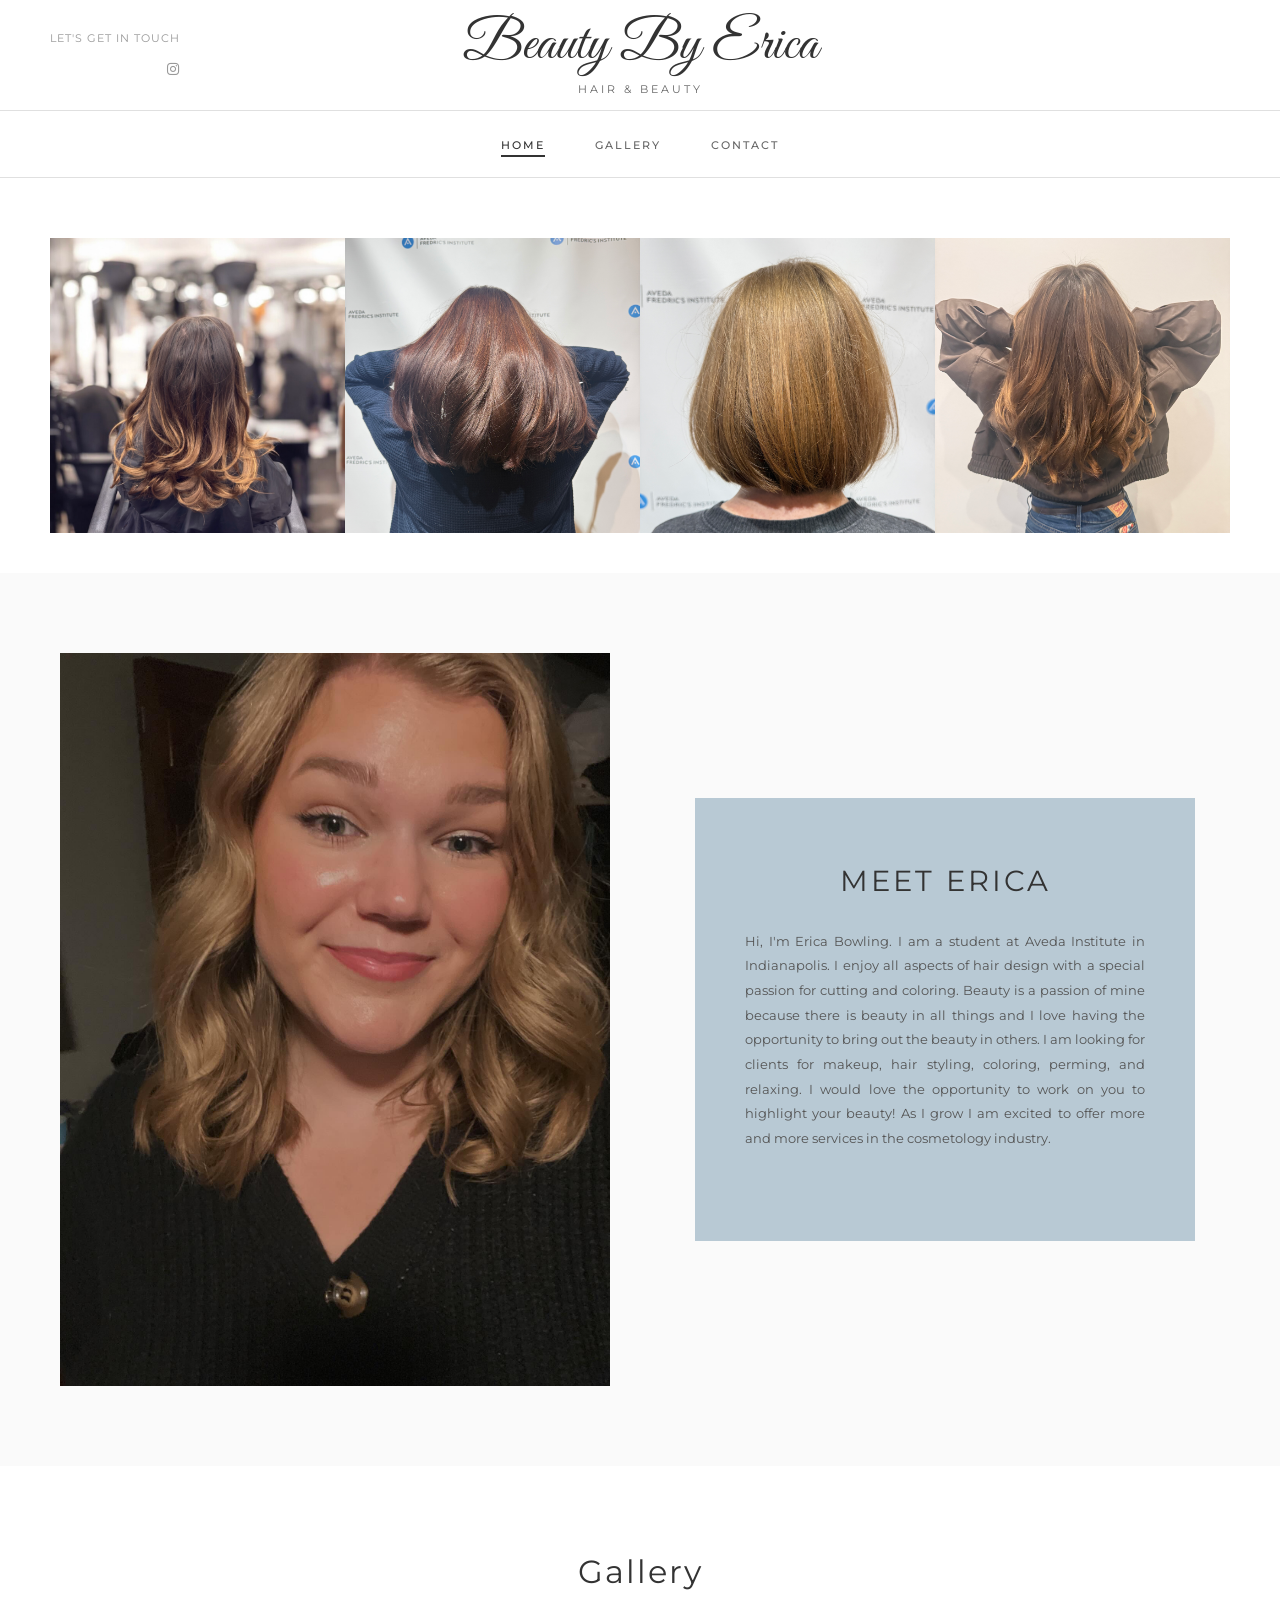
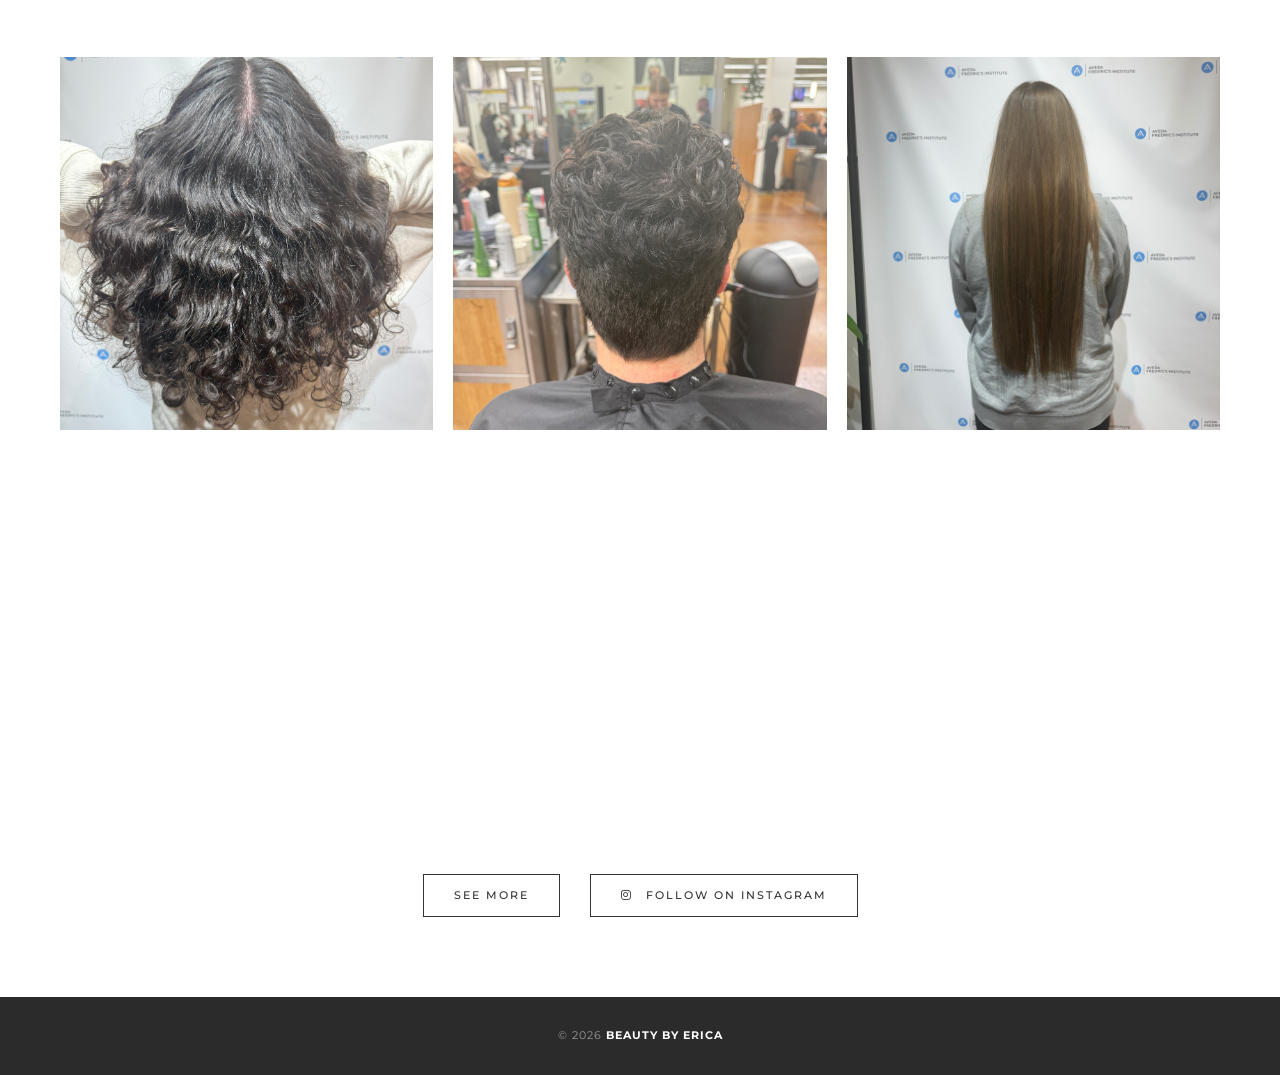
<file: index.html>
<!DOCTYPE html>
<html lang="en">
  <head>
    <meta charset="UTF-8" />
    <meta name="viewport" content="width=device-width, initial-scale=1.0" />
    <title>Beauty By Erica - Hair and Beauty</title>
    <link rel="icon" href="data:image/svg+xml,<svg xmlns='http://www.w3.org/2000/svg' viewBox='0 0 512 512'><path fill='white' stroke='black' stroke-width='20' d='M47.6 300.4L228.3 469.1c7.5 7 17.4 10.9 27.7 10.9s20.2-3.9 27.7-10.9L464.4 300.4c30.4-28.3 47.6-68 47.6-109.5v-5.8c0-69.9-50.5-129.5-119.4-141C347 36.5 300.6 51.4 268 84L256 96 244 84c-32.6-32.6-79-47.5-124.6-39.9C50.5 55.6 0 115.2 0 185.1v5.8c0 41.5 17.2 81.2 47.6 109.5z'/></svg>" />
    <link rel="stylesheet" href="styles.css" />
    <link rel="preconnect" href="https://fonts.googleapis.com" />
    <link rel="preconnect" href="https://fonts.gstatic.com" crossorigin />
    <link
      href="https://fonts.googleapis.com/css2?family=Montserrat:wght@300;400;500;600&family=Great+Vibes&display=swap"
      rel="stylesheet"
    />
    <link
      rel="stylesheet"
      href="https://cdnjs.cloudflare.com/ajax/libs/font-awesome/6.4.0/css/all.min.css"
    />
  </head>
  <body>
    <!-- Header -->
    <header class="header">
      <div class="header-top">
        <div class="logo">
          <h1>Beauty By Erica</h1>
          <p class="subtitle">HAIR & BEAUTY</p>
        </div>

        <div class="contact-section">
          <span class="contact-label">LET'S GET IN TOUCH</span>
          <div class="social-icons">
            <a href="https://www.instagram.com/beautybar_erica_" target="_blank" aria-label="Instagram"
              ><i class="fab fa-instagram"></i
            ></a>
          </div>
        </div>
      </div>

      <nav class="navigation">
        <button class="menu-toggle" aria-label="Toggle menu">
          <span></span>
          <span></span>
          <span></span>
        </button>
        <ul class="nav-menu">
          <li><a href="index.html" class="active">HOME</a></li>
          <li><a href="gallery.html">GALLERY</a></li>
          <li><a href="contact.html">CONTACT</a></li>
        </ul>
      </nav>
    </header>

    <!-- Hero Section -->
    <section class="hero-gallery">
      <div class="hero-grid">
        <div class="hero-item">
          <img src="./images/hero-1.jpg" alt="Gloss and Tone Highlights" />
        </div>
        <div class="hero-item">
          <img src="./images/hero-3.jpg" alt="Fresh cut bob" />
        </div>
        <div class="hero-item">
          <img src="./images/hero-4.jpg" alt="Blowout" />
        </div>
        <div class="hero-item">
          <img src="./images/hero-5.jpg" alt="All-over color and highlight" />
        </div>
      </div>
    </section>

    <!-- Meet Section -->
    <section class="meet-section">
      <div class="container">
        <div class="meet-content">
          <div class="meet-image">
            <img
              src="./images/erica-1.JPG"
              alt="Erica - Professional Hair Stylist"
            />
          </div>
          <div class="meet-text">
            <div class="text-box">
              <h2>MEET ERICA</h2>
              <p>
                Hi, I'm Erica Bowling. I am a student at Aveda Institute in Indianapolis.
                I enjoy all aspects of hair design with a special passion for cutting and coloring.
                Beauty is a passion of mine because there is beauty in all things and I love having the opportunity to bring out the beauty in others.
                I am looking for clients for makeup, hair styling, coloring, perming, and relaxing. I would love the opportunity to work on you to highlight your beauty!
                As I grow I am excited to offer more and more services in the cosmetology industry.
              </p>
            </div>
          </div>
        </div>
      </div>
    </section>

    <!-- Gallery Section-->
    <section class="gallery-section">
      <div class="container">
        <div class="section-header">
          <h2>Gallery</h2>
        </div>

        <div class="gallery-grid">
          <div class="gallery-item">
            <img
              src="./images/gallery-1.jpg"
              alt="Gallery 1"
            />
          </div>
          <div class="gallery-item">
            <img
              src="./images/gallery-2.jpeg"
              alt="Gallery 2"
              alt="Before and After 2"
            />
          </div>
          <div class="gallery-item">
            <img
              src="./images/gallery-3.jpeg"
              alt="Gallery 3"
            />
          </div>
          <div class="gallery-item">
            <img
              src="./images/gallery-4.jpeg"
              alt="Gallery 4"
            />
          </div>
          <div class="gallery-item">
            <img
              src="./images/gallery-5.jpeg"
              alt="Gallery 5"
            />
          </div>
          <div class="gallery-item">
            <img
              src="./images/gallery-6.jpeg"
              alt="Gallery 6"
            />
          </div>
        </div>

        <div class="cta-buttons">
          <a href="gallery.html" class="btn-secondary">SEE MORE</a>
          <a href="https://www.instagram.com/beautybar_erica_" target="_blank" class="btn-secondary">
            <i class="fab fa-instagram"></i> FOLLOW ON INSTAGRAM
          </a>
        </div>
      </div>
    </section>

    <!-- Footer -->
    <footer class="footer">
      <div class="container">
        <p>&copy; 2026 <strong>BEAUTY BY ERICA</strong></p>
      </div>
    </footer>

    <script src="script.js"></script>
  </body>
</html>
</file>
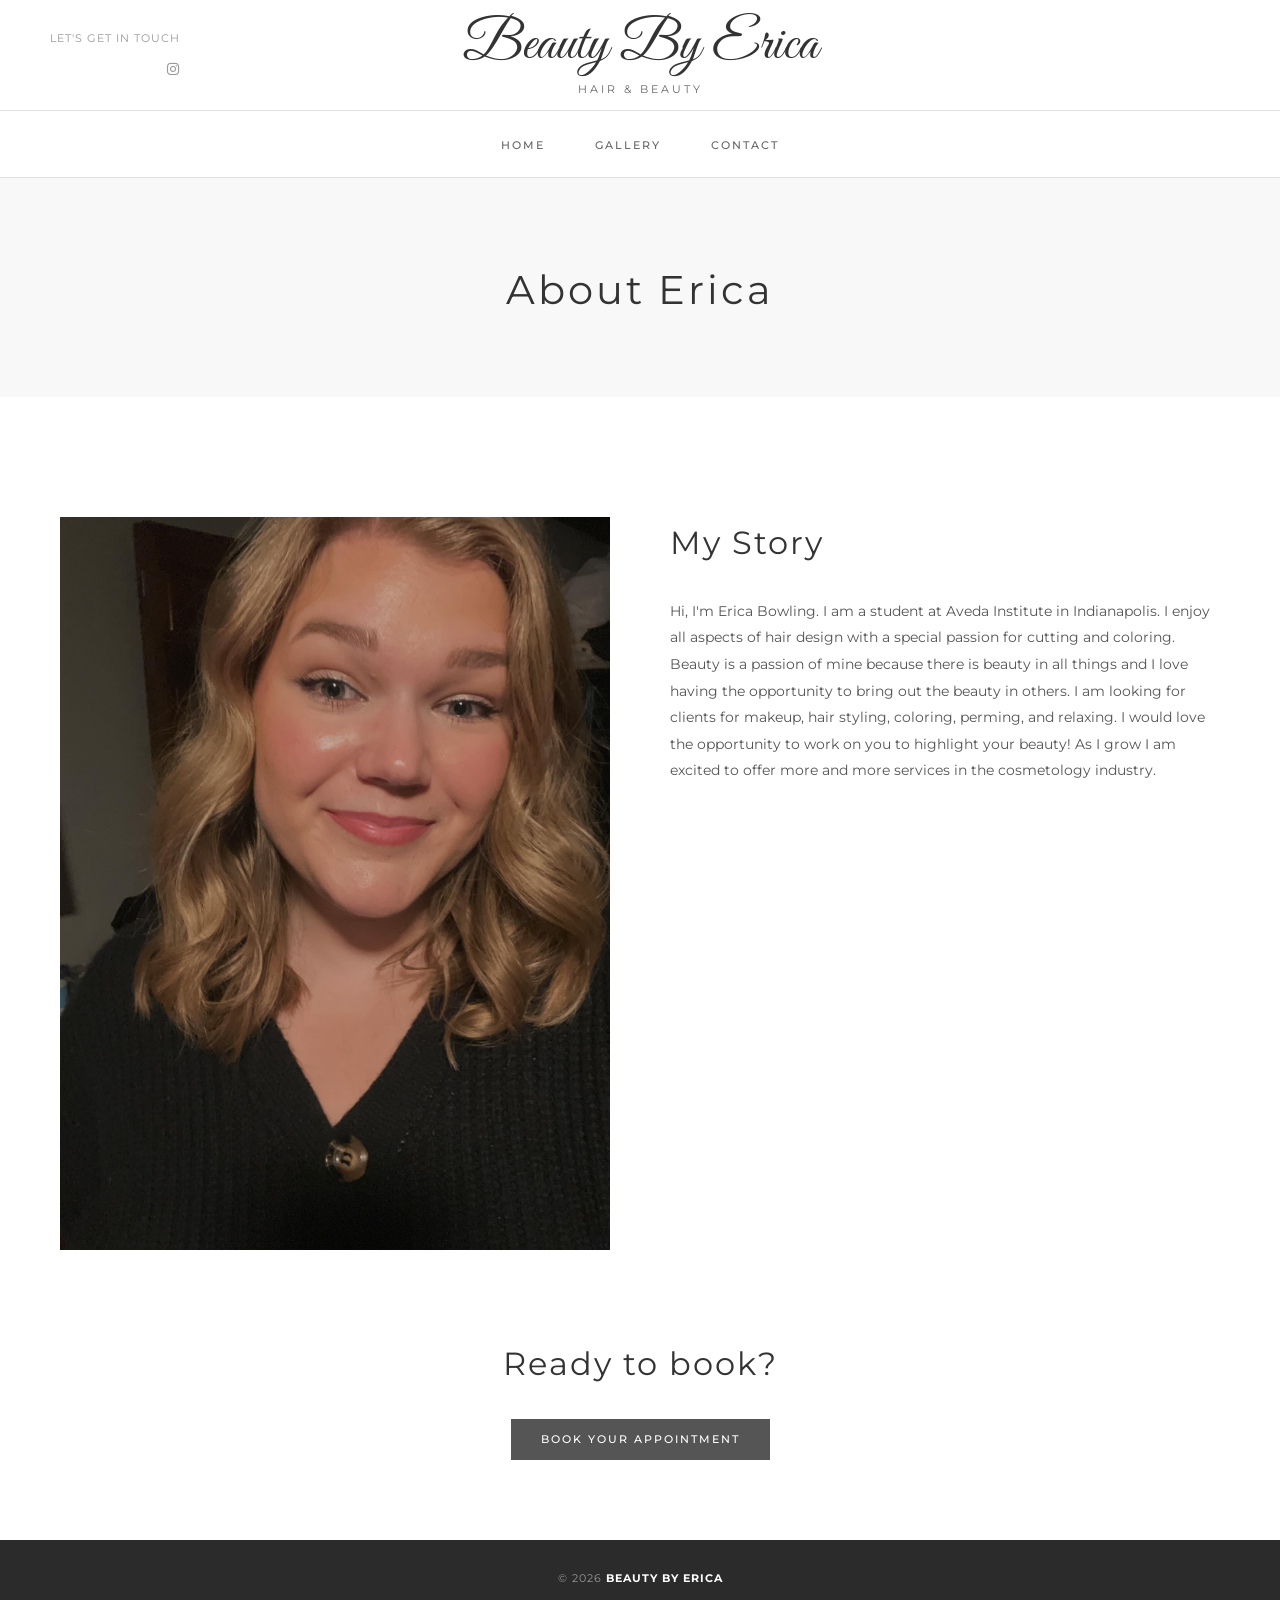
<file: about.html>
<!DOCTYPE html>
<html lang="en">
  <head>
    <meta charset="UTF-8" />
    <meta name="viewport" content="width=device-width, initial-scale=1.0" />
    <title>Beauty By Erica - About Erica</title>
    <link rel="icon" href="data:image/svg+xml,<svg xmlns='http://www.w3.org/2000/svg' viewBox='0 0 512 512'><path fill='white' stroke='black' stroke-width='20' d='M47.6 300.4L228.3 469.1c7.5 7 17.4 10.9 27.7 10.9s20.2-3.9 27.7-10.9L464.4 300.4c30.4-28.3 47.6-68 47.6-109.5v-5.8c0-69.9-50.5-129.5-119.4-141C347 36.5 300.6 51.4 268 84L256 96 244 84c-32.6-32.6-79-47.5-124.6-39.9C50.5 55.6 0 115.2 0 185.1v5.8c0 41.5 17.2 81.2 47.6 109.5z'/></svg>" />
    <link rel="stylesheet" href="styles.css" />
    <link rel="preconnect" href="https://fonts.googleapis.com" />
    <link rel="preconnect" href="https://fonts.gstatic.com" crossorigin />
    <link
      href="https://fonts.googleapis.com/css2?family=Montserrat:wght@300;400;500;600&family=Great+Vibes&display=swap"
      rel="stylesheet"
    />
    <link
      rel="stylesheet"
      href="https://cdnjs.cloudflare.com/ajax/libs/font-awesome/6.4.0/css/all.min.css"
    />
  </head>
  <body>
    <!-- Header -->
    <header class="header">
      <div class="header-top">
        <div class="logo">
          <h1>Beauty By Erica</h1>
          <p class="subtitle">HAIR & BEAUTY</p>
        </div>

        <div class="contact-section">
          <span class="contact-label">LET'S GET IN TOUCH</span>
          <div class="social-icons">
            <a href="https://www.instagram.com/beautybar_erica_" target="_blank" aria-label="Instagram"
              ><i class="fab fa-instagram"></i
            ></a>
          </div>
        </div>
      </div>

      <nav class="navigation">
        <button class="menu-toggle" aria-label="Toggle menu">
          <span></span>
          <span></span>
          <span></span>
        </button>
        <ul class="nav-menu">
          <li><a href="index.html">HOME</a></li>
          <li><a href="gallery.html">GALLERY</a></li>
          <li><a href="contact.html">CONTACT</a></li>
        </ul>
      </nav>
    </header>

    <!-- About Hero -->
    <section class="about-hero">
      <div class="container">
        <h1>About Erica</h1>
      </div>
    </section>

    <!-- About Content -->
    <section class="about-content">
      <div class="container">
        <div class="about-grid">
          <div class="about-image">
            <img
              src="./images/erica-1.JPG"
              alt="Erica - Professional Hair Stylist"
            />
          </div>
          <div class="about-story">
            <h2>My Story</h2>
            <p>
              Hi, I'm Erica Bowling. I am a student at Aveda Institute in Indianapolis.
              I enjoy all aspects of hair design with a special passion for cutting and coloring.
              Beauty is a passion of mine because there is beauty in all things and I love having the opportunity to bring out the beauty in others.
              I am looking for clients for makeup, hair styling, coloring, perming, and relaxing. I would love the opportunity to work on you to highlight your beauty!
              As I grow I am excited to offer more and more services in the cosmetology industry.
          </div>
        </div>
      </div>
      <div class="about-cta">
        <h2>Ready to book?</h2>
        <a href="contact.html" class="btn-primary">BOOK YOUR APPOINTMENT</a>
      </div>
      </div>
    </section>

    <!-- Footer -->
    <footer class="footer">
      <div class="container">
        <p>&copy; 2026 <strong>BEAUTY BY ERICA</strong></p>
      </div>
    </footer>

    <script src="script.js"></script>
  </body>
</html>
</file>
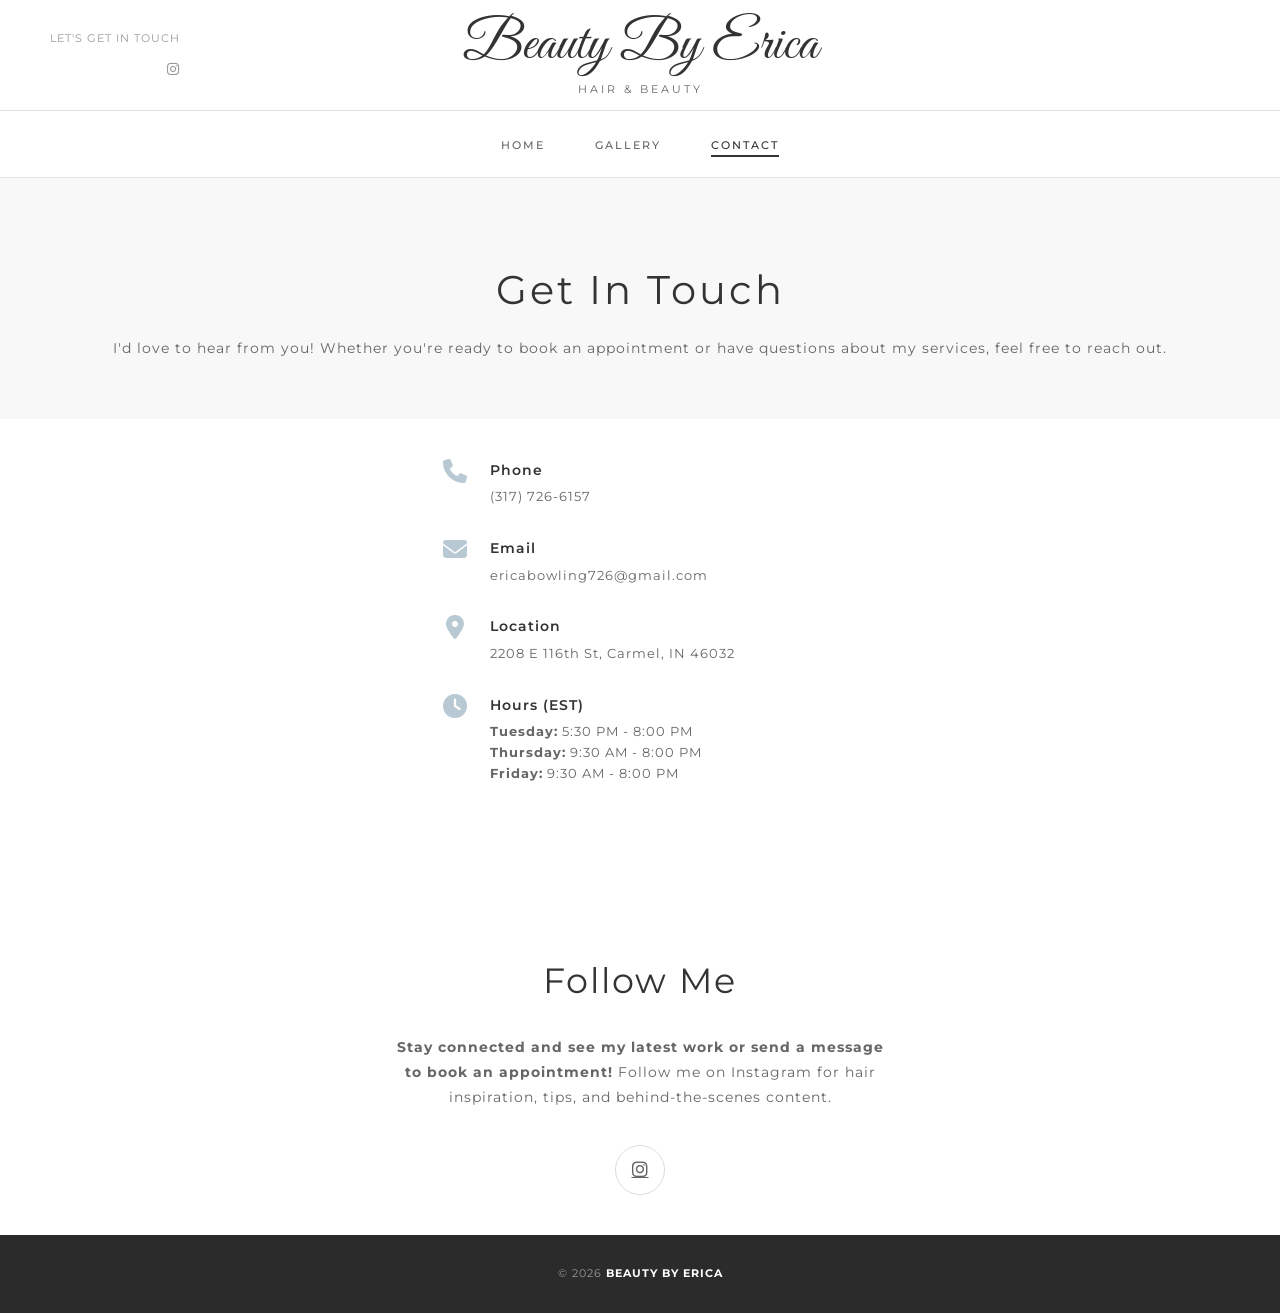
<file: contact.html>
<!DOCTYPE html>
<html lang="en">
  <head>
    <meta charset="UTF-8" />
    <meta name="viewport" content="width=device-width, initial-scale=1.0" />
    <title>Beauty By Erica - Contact</title>
    <link rel="icon" href="data:image/svg+xml,<svg xmlns='http://www.w3.org/2000/svg' viewBox='0 0 512 512'><path fill='white' stroke='black' stroke-width='20' d='M47.6 300.4L228.3 469.1c7.5 7 17.4 10.9 27.7 10.9s20.2-3.9 27.7-10.9L464.4 300.4c30.4-28.3 47.6-68 47.6-109.5v-5.8c0-69.9-50.5-129.5-119.4-141C347 36.5 300.6 51.4 268 84L256 96 244 84c-32.6-32.6-79-47.5-124.6-39.9C50.5 55.6 0 115.2 0 185.1v5.8c0 41.5 17.2 81.2 47.6 109.5z'/></svg>" />
    <link rel="stylesheet" href="styles.css" />
    <link rel="preconnect" href="https://fonts.googleapis.com" />
    <link rel="preconnect" href="https://fonts.gstatic.com" crossorigin />
    <link
      href="https://fonts.googleapis.com/css2?family=Montserrat:wght@300;400;500;600&family=Great+Vibes&display=swap"
      rel="stylesheet"
    />
    <link
      rel="stylesheet"
      href="https://cdnjs.cloudflare.com/ajax/libs/font-awesome/6.4.0/css/all.min.css"
    />
  </head>
  <body>
    <!-- Header -->
    <header class="header">
      <div class="header-top">
        <div class="logo">
          <h1>Beauty By Erica</h1>
          <p class="subtitle">HAIR & BEAUTY</p>
        </div>

        <div class="contact-section">
          <span class="contact-label">LET'S GET IN TOUCH</span>
          <div class="social-icons">
            <a href="https://www.instagram.com/beautybar_erica_" target="_blank" aria-label="Instagram"
              ><i class="fab fa-instagram"></i
            ></a>
          </div>
        </div>
      </div>

      <nav class="navigation">
        <button class="menu-toggle" aria-label="Toggle menu">
          <span></span>
          <span></span>
          <span></span>
        </button>
        <ul class="nav-menu">
          <li><a href="index.html">HOME</a></li>
          <li><a href="gallery.html">GALLERY</a></li>
          <li><a href="contact.html" class="active">CONTACT</a></li>
        </ul>
      </nav>
    </header>

    <!-- Contact Hero -->
    <section class="contact-hero">
      <div class="container">
        <h1>Get In Touch</h1>
          <p>
              I'd love to hear from you! Whether you're ready to book an
              appointment or have questions about my services, feel free to
              reach out.
          </p>
      </div>
    </section>

    <!-- Contact Section -->
    <section class="contact-section">
      <div class="container">
        <div class="contact-grid">
          <div class="contact-info">
            <div class="contact-details">
              <div class="contact-item">
                <i class="fas fa-phone"></i>
                <div>
                  <h3>Phone</h3>
                  <p>(317) 726-6157</p>
                </div>
              </div>

              <div class="contact-item">
                <i class="fas fa-envelope"></i>
                <div>
                  <h3>Email</h3>
                  <p>ericabowling726@gmail.com</p>
                </div>
              </div>

              <div class="contact-item">
                <i class="fas fa-map-marker-alt"></i>
                <div>
                  <h3>Location</h3>
                  <p>2208 E 116th St, Carmel, IN 46032</p>
                </div>
              </div>

              <div class="contact-item">
                <i class="fas fa-clock"></i>
                <div>
                  <h3>Hours (EST)</h3>
                  <p><strong>Tuesday:</strong> 5:30 PM - 8:00 PM</p>
                  <p><strong>Thursday:</strong> 9:30 AM - 8:00 PM</p>
                  <p><strong>Friday:</strong> 9:30 AM - 8:00 PM</p>
                </div>
              </div>
            </div>
          </div>

          <div class="social-connect-large">
            <h2>Follow Me</h2>
            <p>
              <strong>Stay connected and see my latest work or send a message to book an appointment!</strong> Follow me on Instagram for hair inspiration, tips, and behind-the-scenes content.
            </p>
            <div class="social-links">
              <a href="https://www.instagram.com/beautybar_erica_" target="_blank" aria-label="Instagram"
                ><i class="fab fa-instagram"></i
              ></a>
            </div>
          </div>
        </div>
      </div>
    </section>

    <!-- Footer -->
    <footer class="footer">
      <div class="container">
        <p>&copy; 2026 <strong>BEAUTY BY ERICA</strong></p>
      </div>
    </footer>

    <script src="script.js"></script>
  </body>
</html>
</file>
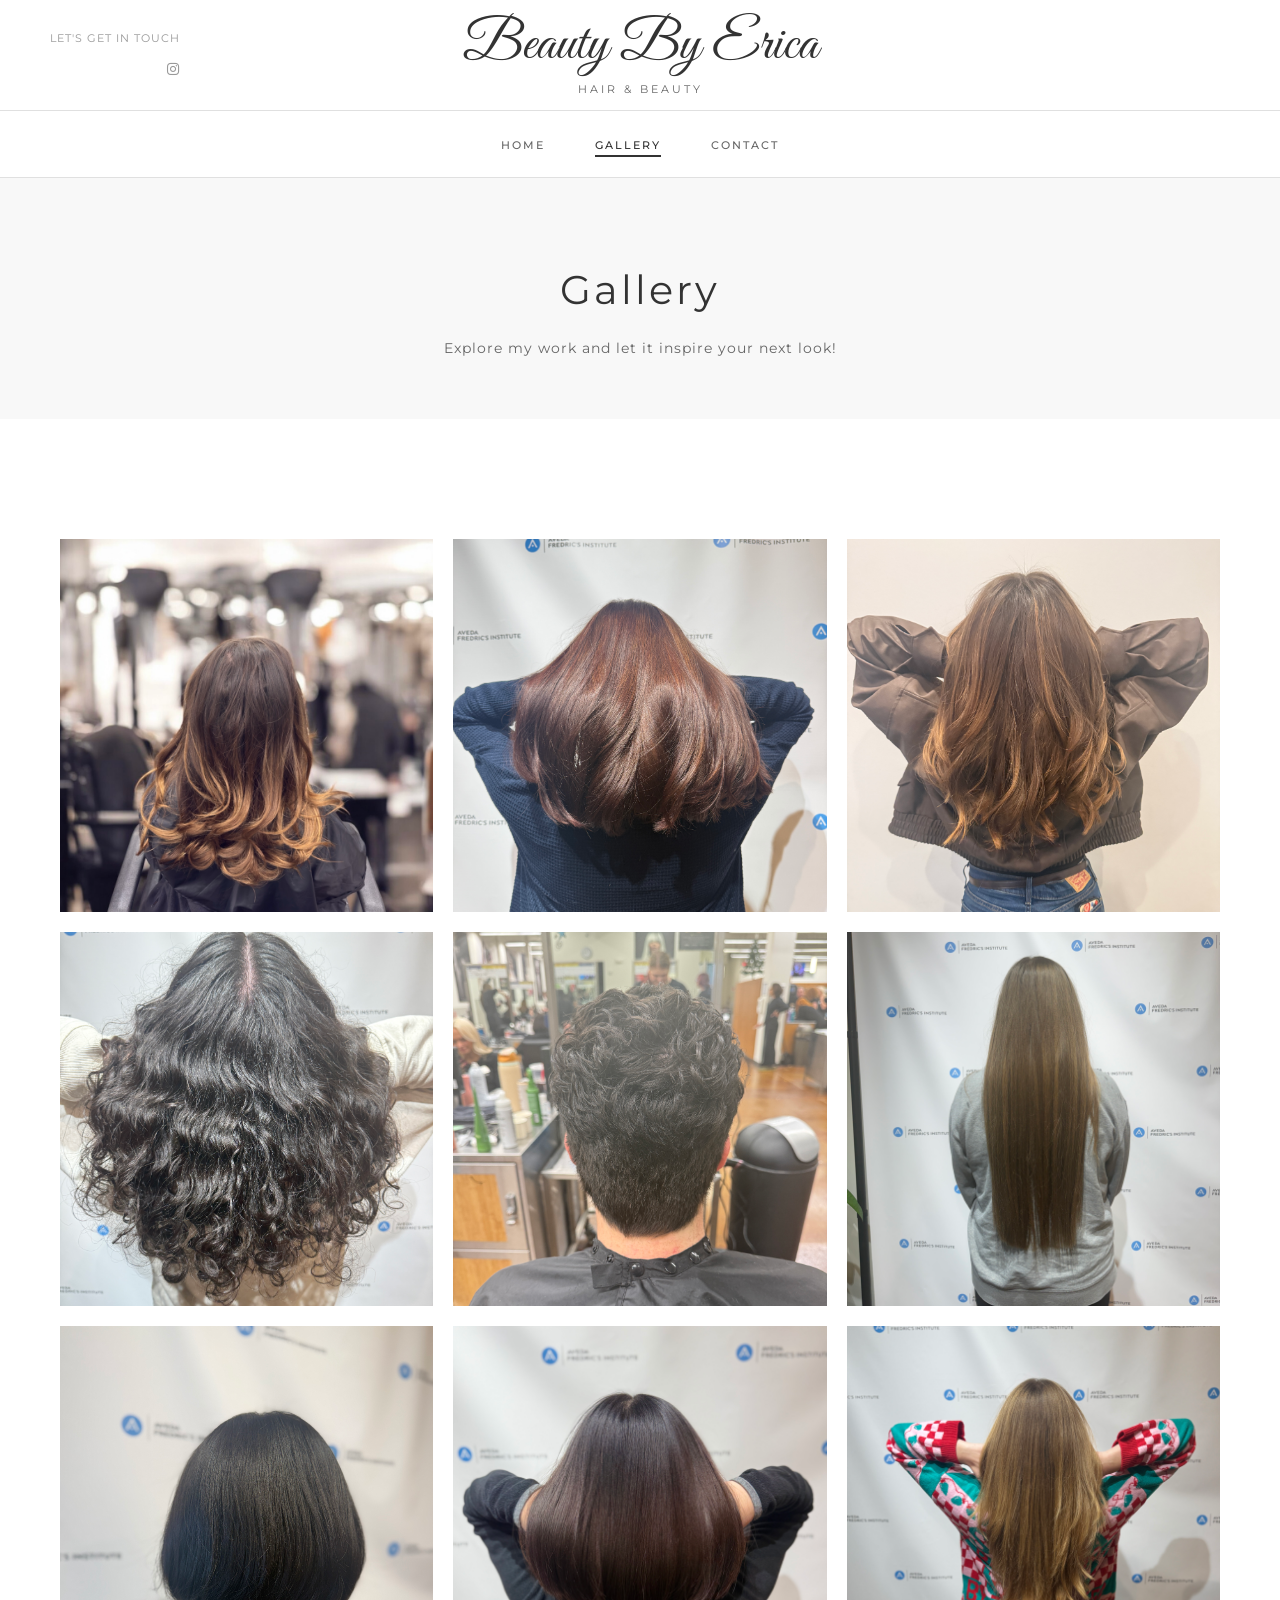
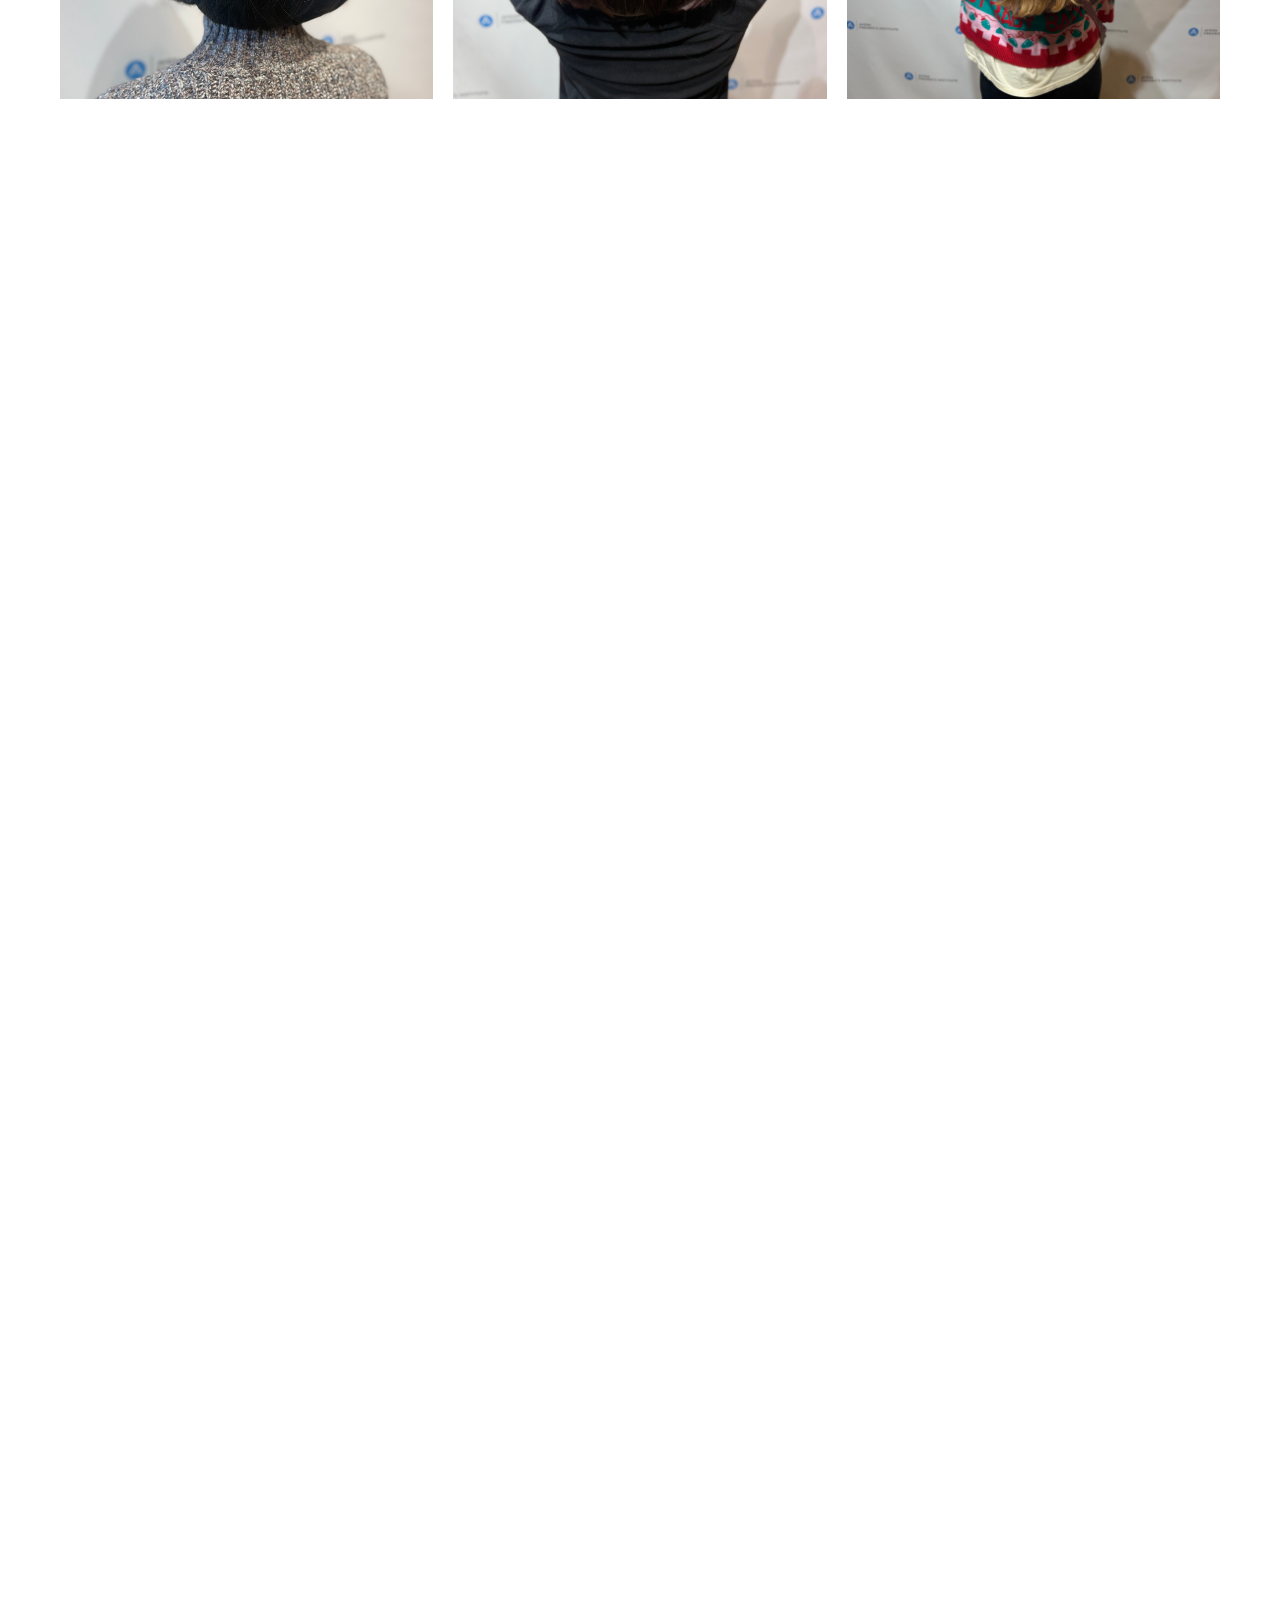
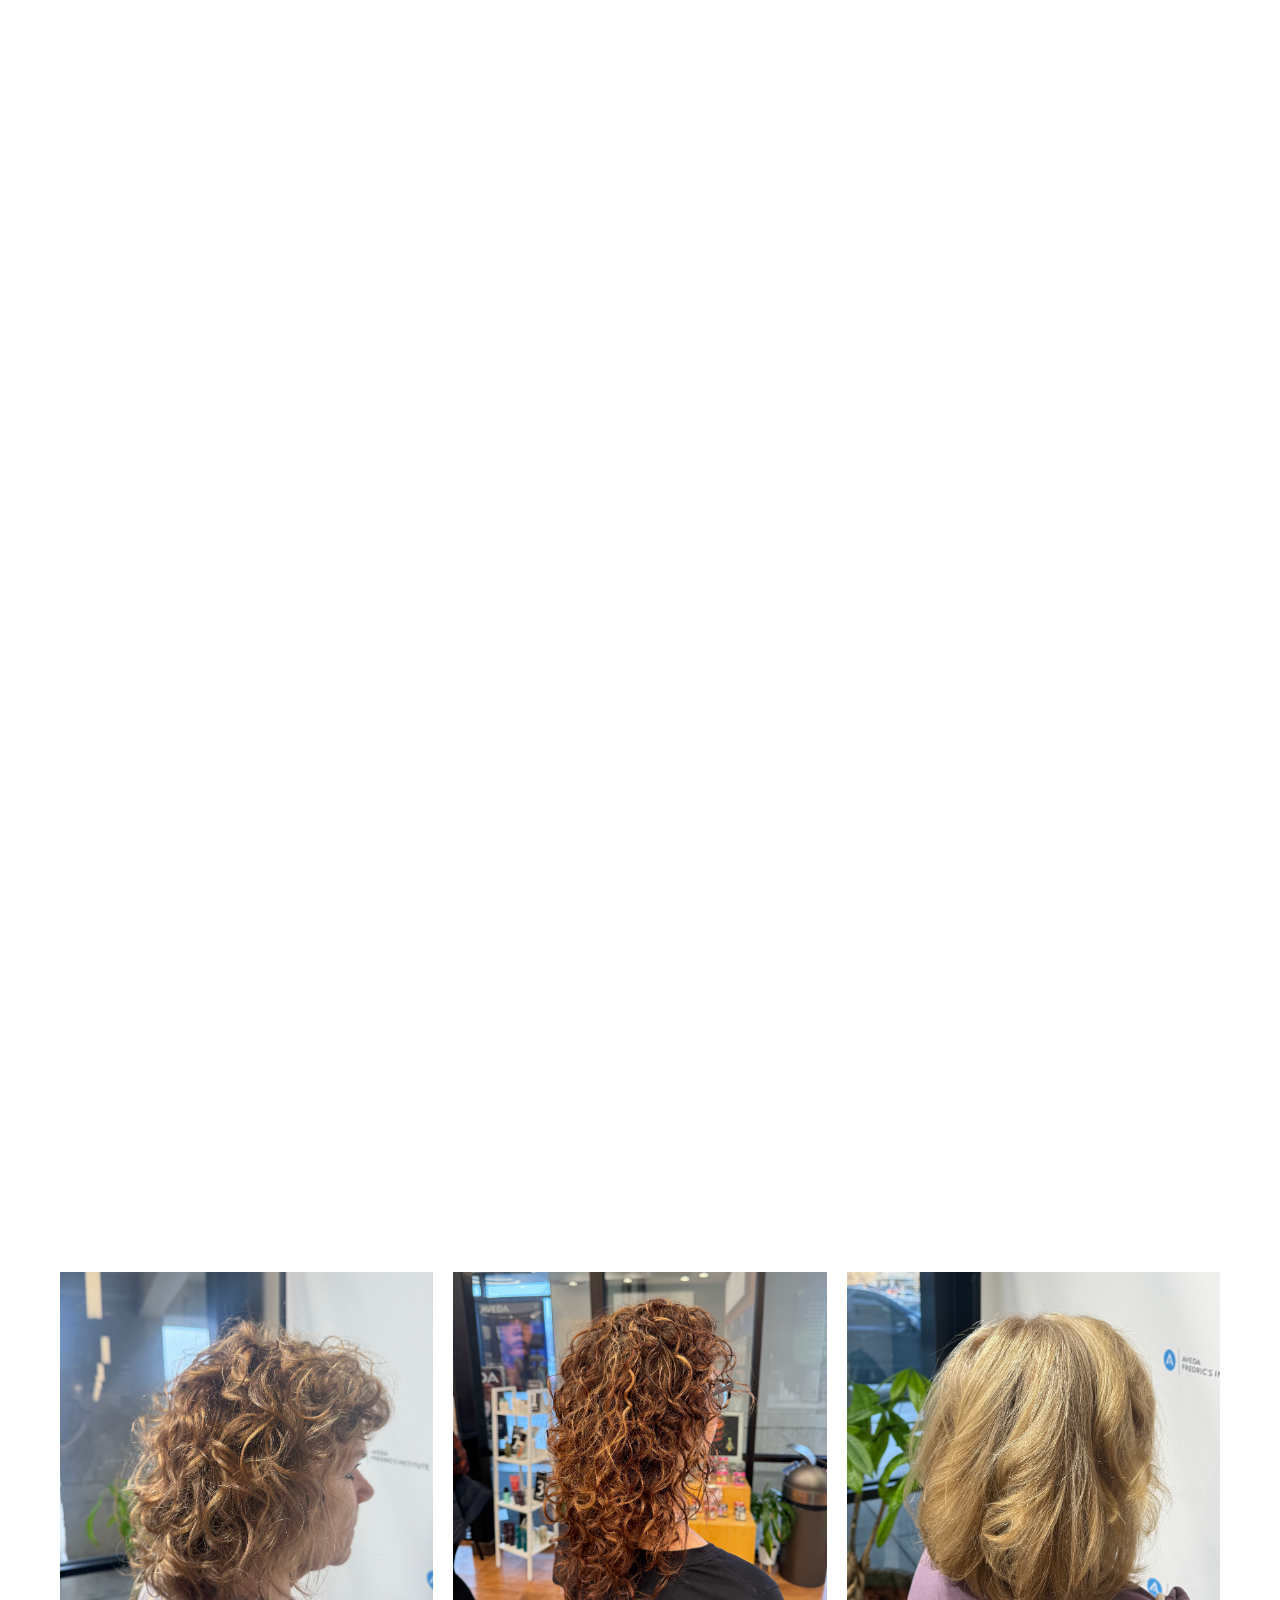
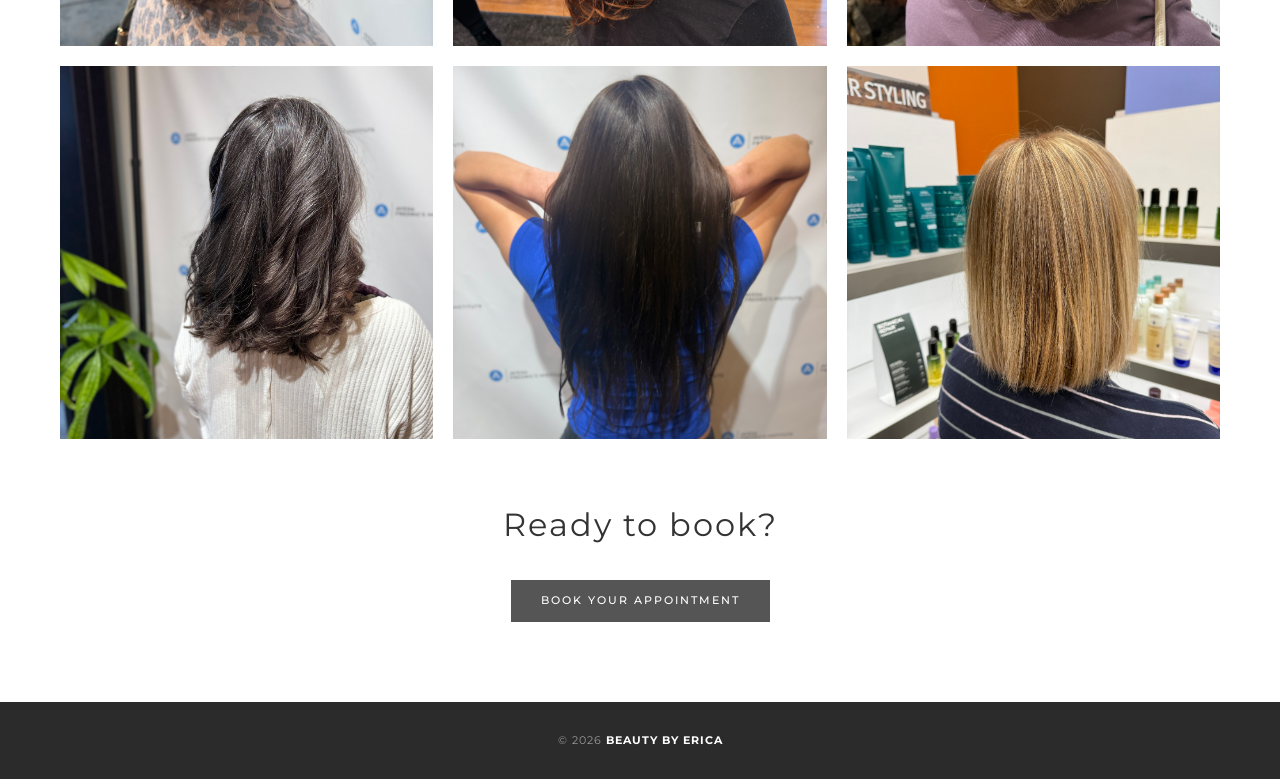
<file: gallery.html>
<!doctype html>
<html lang="en">
  <head>
    <meta charset="UTF-8" />
    <meta name="viewport" content="width=device-width, initial-scale=1.0" />
    <title>Beauty By Erica - Gallery</title>
    <link
      rel="icon"
      href="data:image/svg+xml,<svg xmlns='http://www.w3.org/2000/svg' viewBox='0 0 512 512'><path fill='white' stroke='black' stroke-width='20' d='M47.6 300.4L228.3 469.1c7.5 7 17.4 10.9 27.7 10.9s20.2-3.9 27.7-10.9L464.4 300.4c30.4-28.3 47.6-68 47.6-109.5v-5.8c0-69.9-50.5-129.5-119.4-141C347 36.5 300.6 51.4 268 84L256 96 244 84c-32.6-32.6-79-47.5-124.6-39.9C50.5 55.6 0 115.2 0 185.1v5.8c0 41.5 17.2 81.2 47.6 109.5z'/></svg>"
    />
    <link rel="stylesheet" href="styles.css" />
    <link rel="preconnect" href="https://fonts.googleapis.com" />
    <link rel="preconnect" href="https://fonts.gstatic.com" crossorigin />
    <link
      href="https://fonts.googleapis.com/css2?family=Montserrat:wght@300;400;500;600&family=Great+Vibes&display=swap"
      rel="stylesheet"
    />
    <link
      rel="stylesheet"
      href="https://cdnjs.cloudflare.com/ajax/libs/font-awesome/6.4.0/css/all.min.css"
    />
  </head>
  <body>
    <!-- Header -->
    <header class="header">
      <div class="header-top">
        <div class="logo">
          <h1>Beauty By Erica</h1>
          <p class="subtitle">HAIR & BEAUTY</p>
        </div>

        <div class="contact-section">
          <span class="contact-label">LET'S GET IN TOUCH</span>
          <div class="social-icons">
            <a
              href="https://www.instagram.com/beautybar_erica_"
              target="_blank"
              aria-label="Instagram"
              ><i class="fab fa-instagram"></i
            ></a>
          </div>
        </div>
      </div>

      <nav class="navigation">
        <button class="menu-toggle" aria-label="Toggle menu">
          <span></span>
          <span></span>
          <span></span>
        </button>
        <ul class="nav-menu">
          <li><a href="index.html">HOME</a></li>
          <li><a href="gallery.html" class="active">GALLERY</a></li>
          <li><a href="contact.html">CONTACT</a></li>
        </ul>
      </nav>
    </header>

    <!-- Gallery Hero -->
    <section class="gallery-hero">
      <div class="container">
        <h1>Gallery</h1>
        <p>Explore my work and let it inspire your next look!</p>
      </div>
    </section>

    <!-- Full Gallery -->
    <section class="full-gallery">
      <div class="container">
        <div class="gallery-grid-full">
          <div class="gallery-item-full">
            <img src="./images/hero-1.jpg" alt="Hero 1" />
            <div class="overlay">
              <span></span>
            </div>
          </div>
          <div class="gallery-item-full">
            <img src="./images/hero-3.jpg" alt="Hero 2" />
            <div class="overlay">
              <span></span>
            </div>
          </div>
          <div class="gallery-item-full">
            <img src="./images/hero-5.jpg" alt="Hero 5" />
            <div class="overlay">
              <span></span>
            </div>
          </div>
          <div class="gallery-item-full">
            <img src="./images/gallery-1.jpg" alt="Gallery 1" />
            <div class="overlay">
              <span></span>
            </div>
          </div>
          <div class="gallery-item-full">
            <img src="./images/gallery-2.jpeg" alt="Gallery 2" />
            <div class="overlay">
              <span></span>
            </div>
          </div>
          <div class="gallery-item-full">
            <img src="./images/gallery-3.jpeg" alt="Gallery 3" />
            <div class="overlay">
              <span></span>
            </div>
          </div>
          <div class="gallery-item-full">
            <img src="./images/gallery-4.jpeg" alt="Gallery 4" />
            <div class="overlay">
              <span></span>
            </div>
          </div>
          <div class="gallery-item-full">
            <img src="./images/gallery-5.jpeg" alt="Gallery 5" />
            <div class="overlay">
              <span></span>
            </div>
          </div>
          <div class="gallery-item-full">
            <img src="./images/gallery-6.jpeg" alt="Gallery 6" />
            <div class="overlay">
              <span></span>
            </div>
          </div>
          <div class="gallery-item-full">
            <img src="./images/gallery-7.jpeg" alt="Gallery 7" />
            <div class="overlay">
              <span></span>
            </div>
          </div>
          <div class="gallery-item-full">
            <img src="./images/gallery-8.jpeg" alt="Gallery 8" />
            <div class="overlay">
              <span></span>
            </div>
          </div>
          <div class="gallery-item-full">
            <img src="./images/gallery-9.jpeg" alt="Gallery 9" />
            <div class="overlay">
              <span></span>
            </div>
          </div>
          <div class="gallery-item-full">
            <img src="./images/gallery-10.jpeg" alt="Gallery 10" />
            <div class="overlay">
              <span></span>
            </div>
          </div>
          <div class="gallery-item-full">
            <img src="./images/gallery-11.jpeg" alt="Gallery 11" />
            <div class="overlay">
              <span></span>
            </div>
          </div>
          <div class="gallery-item-full">
            <img src="./images/gallery-12.jpeg" alt="Gallery 12" />
            <div class="overlay">
              <span></span>
            </div>
          </div>
          <div class="gallery-item-full">
            <img src="./images/gallery-13.jpeg" alt="Gallery 13" />
            <div class="overlay">
              <span></span>
            </div>
          </div>
          <div class="gallery-item-full">
            <img src="./images/gallery-14.jpeg" alt="Gallery 14" />
            <div class="overlay">
              <span></span>
            </div>
          </div>
          <div class="gallery-item-full">
            <img src="./images/gallery-15.jpeg" alt="Gallery 15" />
            <div class="overlay">
              <span></span>
            </div>
          </div>
          <div class="gallery-item-full">
            <img src="./images/gallery-16.jpeg" alt="Gallery 16" />
            <div class="overlay">
              <span></span>
            </div>
          </div>
          <div class="gallery-item-full">
            <img src="./images/gallery-17.jpeg" alt="Gallery 17" />
            <div class="overlay">
              <span></span>
            </div>
          </div>
          <div class="gallery-item-full">
            <img src="./images/gallery-18.jpeg" alt="Gallery 18" />
            <div class="overlay">
              <span></span>
            </div>
          </div>
          <div class="gallery-item-full">
            <img src="./images/gallery-19.jpeg" alt="Gallery 19" />
            <div class="overlay">
              <span></span>
            </div>
          </div>
          <div class="gallery-item-full">
            <img src="./images/gallery-20.jpeg" alt="Gallery 20" />
            <div class="overlay">
              <span></span>
            </div>
          </div>
          <div class="gallery-item-full">
            <img src="./images/gallery-21.jpeg" alt="Gallery 21" />
            <div class="overlay">
              <span></span>
            </div>
          </div>
          <div class="gallery-item-full">
            <img src="./images/gallery-22.jpeg" alt="Gallery 22" />
            <div class="overlay">
              <span></span>
            </div>
          </div>
          <div class="gallery-item-full">
            <img src="./images/gallery-23.jpeg" alt="Gallery 23" />
            <div class="overlay">
              <span></span>
            </div>
          </div>
          <div class="gallery-item-full">
            <img src="./images/gallery-24.jpeg" alt="Gallery 24" />
            <div class="overlay">
              <span></span>
            </div>
          </div>
          <div class="gallery-item-full">
            <img src="./images/gallery-25.jpeg" alt="Gallery 25" />
            <div class="overlay">
              <span></span>
            </div>
          </div>
          <div class="gallery-item-full">
            <img src="./images/gallery-26.jpeg" alt="Gallery 26" />
            <div class="overlay">
              <span></span>
            </div>
          </div>
          <div class="gallery-item-full">
            <img src="./images/gallery-27.jpeg" alt="Gallery 27" />
            <div class="overlay">
              <span></span>
            </div>
          </div>
          <div class="gallery-item-full">
            <img src="./images/gallery-28.jpeg" alt="Gallery 28" />
            <div class="overlay">
              <span></span>
            </div>
          </div>
          <div class="gallery-item-full">
            <img src="./images/gallery-29.jpeg" alt="Gallery 29" />
            <div class="overlay">
              <span></span>
            </div>
          </div>
          <div class="gallery-item-full">
            <img src="./images/gallery-30.jpeg" alt="Gallery 30" />
            <div class="overlay">
              <span></span>
            </div>
          </div>
          <div class="gallery-item-full">
            <img src="./images/gallery-31.jpeg" alt="Gallery 31" />
            <div class="overlay">
              <span></span>
            </div>
          </div>
          <div class="gallery-item-full">
            <img src="./images/gallery-32.jpeg" alt="Gallery 32" />
            <div class="overlay">
              <span></span>
            </div>
          </div>
          <div class="gallery-item-full">
            <img src="./images/gallery-33.jpeg" alt="Gallery 33" />
            <div class="overlay">
              <span></span>
            </div>
          </div>
        </div>

        <div class="gallery-cta">
          <h2>Ready to book?</h2>
          <a href="contact.html" class="btn-primary">BOOK YOUR APPOINTMENT</a>
        </div>
      </div>
    </section>

    <!-- Footer -->
    <footer class="footer">
      <div class="container">
        <p>&copy; 2026 <strong>BEAUTY BY ERICA</strong></p>
      </div>
    </footer>

    <script src="script.js"></script>
  </body>
</html>
</file>
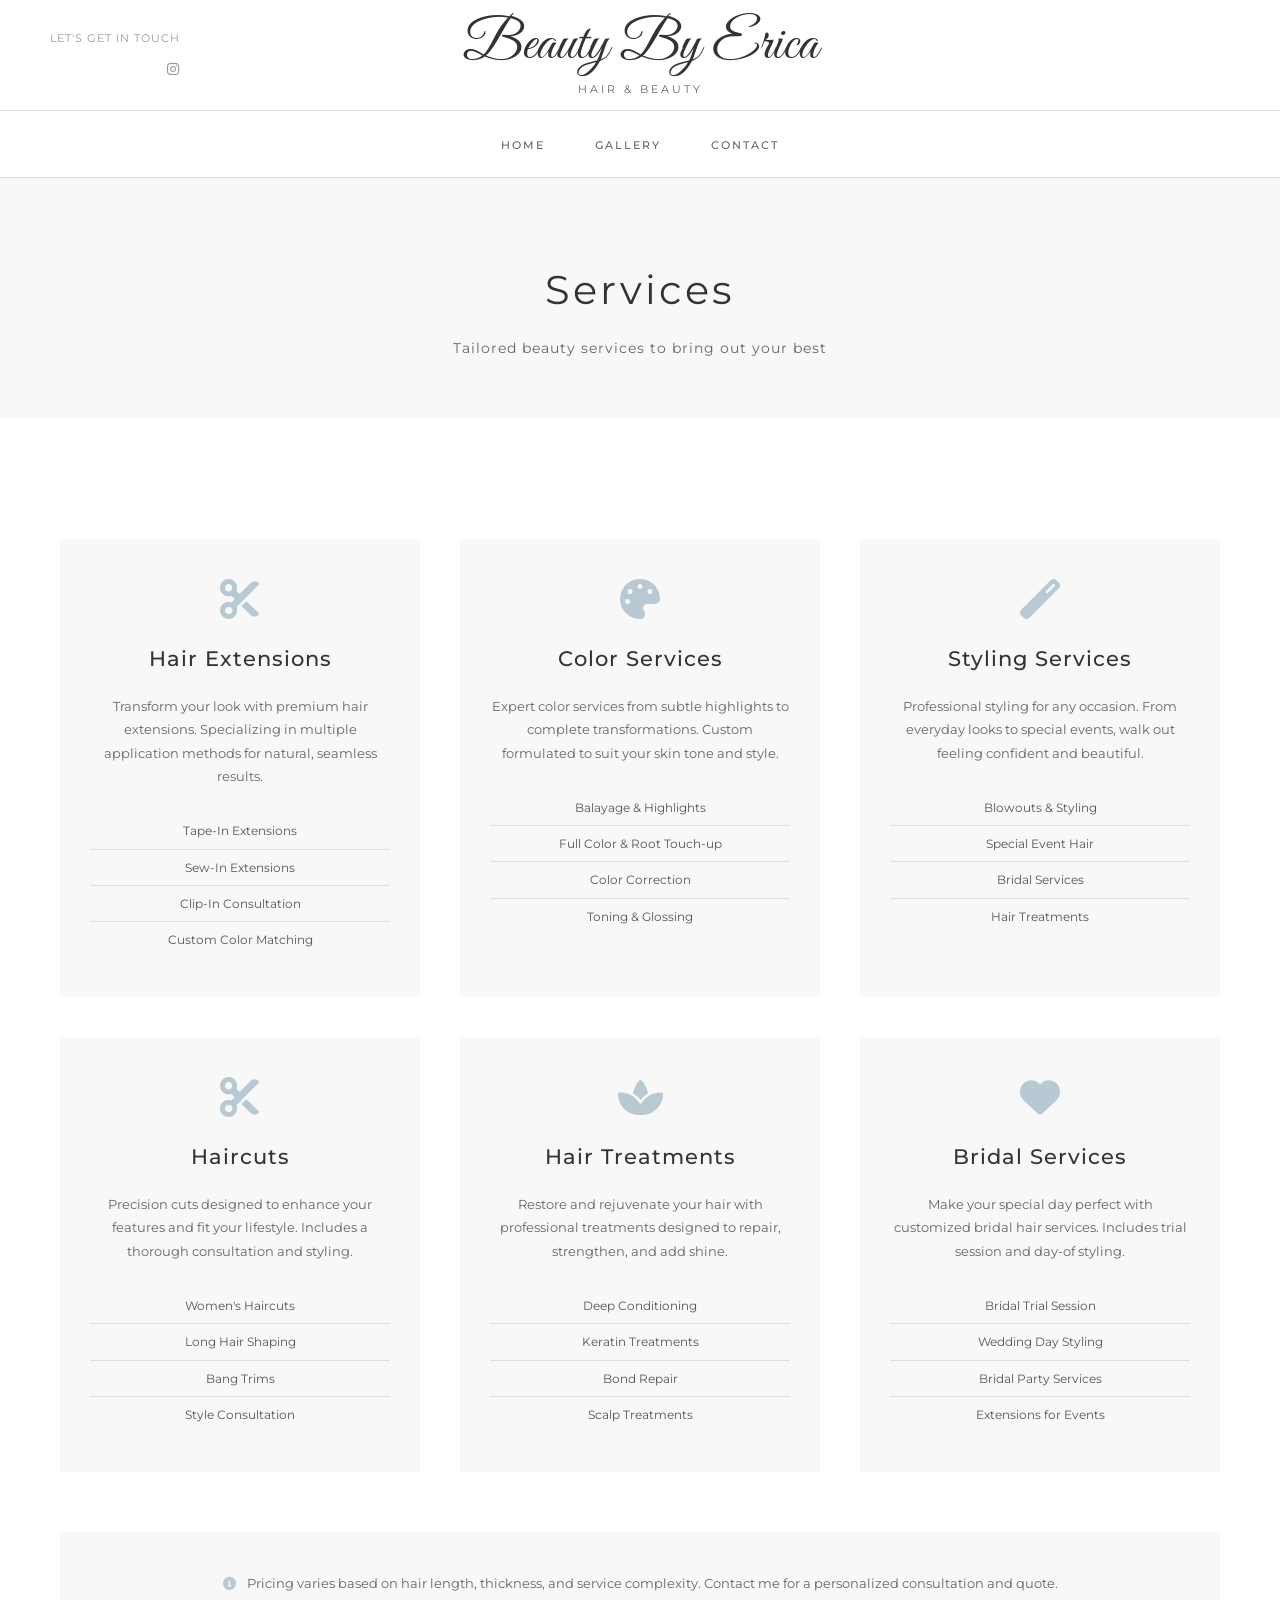
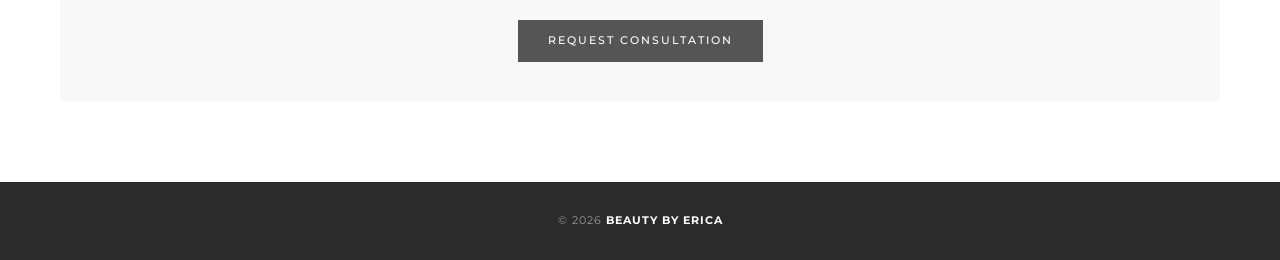
<file: services.html>
<!DOCTYPE html>
<html lang="en">
  <head>
    <meta charset="UTF-8" />
    <meta name="viewport" content="width=device-width, initial-scale=1.0" />
    <title>Services - Erica Beauty Portfolio</title>
    <link rel="icon" href="data:image/svg+xml,<svg xmlns='http://www.w3.org/2000/svg' viewBox='0 0 512 512'><path fill='white' stroke='black' stroke-width='20' d='M47.6 300.4L228.3 469.1c7.5 7 17.4 10.9 27.7 10.9s20.2-3.9 27.7-10.9L464.4 300.4c30.4-28.3 47.6-68 47.6-109.5v-5.8c0-69.9-50.5-129.5-119.4-141C347 36.5 300.6 51.4 268 84L256 96 244 84c-32.6-32.6-79-47.5-124.6-39.9C50.5 55.6 0 115.2 0 185.1v5.8c0 41.5 17.2 81.2 47.6 109.5z'/></svg>" />
    <link rel="stylesheet" href="styles.css" />
    <link rel="preconnect" href="https://fonts.googleapis.com" />
    <link rel="preconnect" href="https://fonts.gstatic.com" crossorigin />
    <link
      href="https://fonts.googleapis.com/css2?family=Montserrat:wght@300;400;500;600&family=Great+Vibes&display=swap"
      rel="stylesheet"
    />
    <link
      rel="stylesheet"
      href="https://cdnjs.cloudflare.com/ajax/libs/font-awesome/6.4.0/css/all.min.css"
    />
  </head>
  <body>
    <!-- Header -->
    <header class="header">
      <div class="header-top">
        <div class="logo">
          <h1>Beauty By Erica</h1>
          <p class="subtitle">HAIR & BEAUTY</p>
        </div>

        <div class="contact-section">
          <span class="contact-label">LET'S GET IN TOUCH</span>
          <div class="social-icons">
            <a href="https://www.instagram.com/beautybar_erica_" target="_blank" aria-label="Instagram"
              ><i class="fab fa-instagram"></i
            ></a>
          </div>
        </div>
      </div>

      <nav class="navigation">
        <button class="menu-toggle" aria-label="Toggle menu">
          <span></span>
          <span></span>
          <span></span>
        </button>
        <ul class="nav-menu">
          <li><a href="index.html">HOME</a></li>
          <li><a href="gallery.html">GALLERY</a></li>
          <li><a href="contact.html">CONTACT</a></li>
        </ul>
      </nav>
    </header>

    <!-- Services Hero -->
    <section class="services-hero">
      <div class="container">
        <h1>Services</h1>
        <p>Tailored beauty services to bring out your best</p>
      </div>
    </section>

    <!-- Services Grid -->
    <section class="services-section">
      <div class="container">
        <div class="services-grid">
          <div class="service-card">
            <div class="service-icon">
              <i class="fas fa-cut"></i>
            </div>
            <h3>Hair Extensions</h3>
            <p>
              Transform your look with premium hair extensions. Specializing in
              multiple application methods for natural, seamless results.
            </p>
            <ul class="service-features">
              <li>Tape-In Extensions</li>
              <li>Sew-In Extensions</li>
              <li>Clip-In Consultation</li>
              <li>Custom Color Matching</li>
            </ul>
          </div>

          <div class="service-card">
            <div class="service-icon">
              <i class="fas fa-palette"></i>
            </div>
            <h3>Color Services</h3>
            <p>
              Expert color services from subtle highlights to complete
              transformations. Custom formulated to suit your skin tone and
              style.
            </p>
            <ul class="service-features">
              <li>Balayage & Highlights</li>
              <li>Full Color & Root Touch-up</li>
              <li>Color Correction</li>
              <li>Toning & Glossing</li>
            </ul>
          </div>

          <div class="service-card">
            <div class="service-icon">
              <i class="fas fa-magic"></i>
            </div>
            <h3>Styling Services</h3>
            <p>
              Professional styling for any occasion. From everyday looks to
              special events, walk out feeling confident and beautiful.
            </p>
            <ul class="service-features">
              <li>Blowouts & Styling</li>
              <li>Special Event Hair</li>
              <li>Bridal Services</li>
              <li>Hair Treatments</li>
            </ul>
          </div>

          <div class="service-card">
            <div class="service-icon">
              <i class="fas fa-scissors"></i>
            </div>
            <h3>Haircuts</h3>
            <p>
              Precision cuts designed to enhance your features and fit your
              lifestyle. Includes a thorough consultation and styling.
            </p>
            <ul class="service-features">
              <li>Women's Haircuts</li>
              <li>Long Hair Shaping</li>
              <li>Bang Trims</li>
              <li>Style Consultation</li>
            </ul>
          </div>

          <div class="service-card">
            <div class="service-icon">
              <i class="fas fa-spa"></i>
            </div>
            <h3>Hair Treatments</h3>
            <p>
              Restore and rejuvenate your hair with professional treatments
              designed to repair, strengthen, and add shine.
            </p>
            <ul class="service-features">
              <li>Deep Conditioning</li>
              <li>Keratin Treatments</li>
              <li>Bond Repair</li>
              <li>Scalp Treatments</li>
            </ul>
          </div>

          <div class="service-card">
            <div class="service-icon">
              <i class="fas fa-heart"></i>
            </div>
            <h3>Bridal Services</h3>
            <p>
              Make your special day perfect with customized bridal hair
              services. Includes trial session and day-of styling.
            </p>
            <ul class="service-features">
              <li>Bridal Trial Session</li>
              <li>Wedding Day Styling</li>
              <li>Bridal Party Services</li>
              <li>Extensions for Events</li>
            </ul>
          </div>
        </div>

        <div class="pricing-note">
          <p>
            <i class="fas fa-info-circle"></i> Pricing varies based on hair
            length, thickness, and service complexity. Contact me for a
            personalized consultation and quote.
          </p>
          <a href="contact.html" class="btn-primary">REQUEST CONSULTATION</a>
        </div>
      </div>
    </section>

    <!-- Footer -->
    <footer class="footer">
      <div class="container">
        <p>&copy; 2026 <strong>BEAUTY BY ERICA</strong></p>
      </div>
    </footer>

    <script src="script.js"></script>
  </body>
</html>
</file>
<file: styles.css>
/* Reset and Base Styles */
* {
  margin: 0;
  padding: 0;
  box-sizing: border-box;
}

body {
  font-family: "Montserrat", sans-serif;
  color: #333;
  line-height: 1.6;
  background-color: #fff;
}

.container {
  max-width: 1200px;
  margin: 0 auto;
  padding: 0 20px;
}

/* Header Styles */
.header {
  background-color: #fff;
  border-bottom: 1px solid #e0e0e0;
}

.header-top {
  display: flex;
  justify-content: space-between;
  align-items: center;
  padding: 30px 50px;
  max-width: 1400px;
  margin: 0 auto;
  position: relative;
}

.contact-section {
  display: flex;
  flex-direction: column;
  gap: 10px;
  font-size: 11px;
  letter-spacing: 1px;
  color: #999;
  align-items: flex-end;
}

.logo {
  text-align: center;
  position: absolute;
  left: 50%;
  transform: translateX(-50%);
}

.logo h1 {
  font-family: "Great Vibes", cursive;
  font-size: 3.5rem;
  font-weight: 400;
  color: #333;
  margin-bottom: -10px;
}

.logo .subtitle {
  font-size: 11px;
  letter-spacing: 3px;
  color: #666;
  font-weight: 400;
  margin-bottom: 10px;
}

.social-icons {
  display: flex;
  gap: 15px;
}

.social-icons a {
  color: #999;
  font-size: 14px;
  transition: color 0.3s;
}

.social-icons a:hover {
  color: #333;
}

/* Navigation */
.navigation {
  background-color: #fff;
  border-top: 1px solid #e0e0e0;
  position: relative;
}

.menu-toggle {
  display: none;
  flex-direction: column;
  gap: 5px;
  background: none;
  border: none;
  cursor: pointer;
  padding: 10px;
  margin: 10px auto;
  position: relative;
  z-index: 1001;
}

.menu-toggle span {
  width: 25px;
  height: 2px;
  background-color: #333;
  transition: all 0.3s;
  display: block;
}

.menu-toggle.active span:nth-child(1) {
  transform: rotate(45deg) translate(7px, 7px);
}

.menu-toggle.active span:nth-child(2) {
  opacity: 0;
}

.menu-toggle.active span:nth-child(3) {
  transform: rotate(-45deg) translate(7px, -7px);
}

.nav-menu {
  list-style: none;
  display: flex;
  justify-content: center;
  gap: 50px;
  padding: 20px 0;
}

.navigation a {
  text-decoration: none;
  color: #666;
  font-size: 11px;
  letter-spacing: 2px;
  font-weight: 500;
  transition: color 0.3s;
  position: relative;
}

.navigation a:hover,
.navigation a.active {
  color: #333;
}

.navigation a.active::after {
  content: "";
  position: absolute;
  bottom: -5px;
  left: 0;
  right: 0;
  height: 2px;
  background-color: #333;
}

/* Hero Gallery */
.hero-gallery {
  padding: 60px 0 40px;
}

.hero-grid {
  display: grid;
  grid-template-columns: repeat(4, 1fr);
  gap: 0;
  max-width: 1400px;
  margin: 0 auto;
  padding: 0 50px;
}

.hero-item {
  overflow: hidden;
  aspect-ratio: 1;
}

.hero-item img {
  width: 100%;
  height: 100%;
  object-fit: cover;
  transition: transform 0.3s;
}

.hero-item:hover img {
  transform: scale(1.05);
}

/* Meet Section */
.meet-section {
  padding: 80px 0;
  background-color: #fafafa;
}

.meet-content {
  display: flex;
  align-items: center;
  gap: 60px;
  max-width: 1200px;
  margin: 0 auto;
}

.meet-image {
  flex: 1;
}

.meet-image img {
  width: 100%;
  height: auto;
  display: block;
}

.meet-text {
  flex: 1;
  display: flex;
  align-items: center;
  justify-content: center;
}

.text-box {
  background-color: #b8c9d4;
  padding: 60px 50px;
  max-width: 500px;
}

.text-box h2 {
  font-size: 1.8rem;
  letter-spacing: 3px;
  font-weight: 400;
  margin-bottom: 25px;
  text-align: center;
  color: #333;
}

.text-box p {
  font-size: 13px;
  line-height: 1.9;
  color: #555;
  margin-bottom: 30px;
  text-align: justify;
}

.btn-primary {
  display: inline-block;
  background-color: #555;
  color: #fff;
  padding: 12px 30px;
  text-decoration: none;
  font-size: 11px;
  letter-spacing: 2px;
  font-weight: 500;
  transition: background-color 0.3s;
  margin: 0 auto;
  display: block;
  text-align: center;
  width: fit-content;
}

.btn-primary:hover {
  background-color: #333;
}

/* Gallery Section */
.gallery-section {
  padding: 80px 0;
}

.section-header {
  text-align: center;
  margin-bottom: 60px;
}

.section-header h2 {
  font-size: 2rem;
  font-weight: 400;
  letter-spacing: 2px;
  color: #333;
}

.gallery-grid {
  display: grid;
  grid-template-columns: repeat(3, 1fr);
  gap: 20px;
  margin-bottom: 50px;
}

.gallery-item {
  overflow: hidden;
  aspect-ratio: 1;
}

.gallery-item img {
  width: 100%;
  height: 100%;
  object-fit: cover;
  transition: transform 0.3s;
}

.gallery-item:hover img {
  transform: scale(1.05);
}

.cta-buttons {
  display: flex;
  justify-content: center;
  gap: 30px;
  flex-wrap: wrap;
}

.btn-secondary {
  display: inline-block;
  background-color: transparent;
  color: #333;
  padding: 12px 30px;
  text-decoration: none;
  font-size: 11px;
  letter-spacing: 2px;
  font-weight: 500;
  border: 1px solid #333;
  transition: all 0.3s;
}

.btn-secondary:hover {
  background-color: #333;
  color: #fff;
}

.btn-secondary i {
  margin-right: 8px;
}

/* Footer */
.footer {
  background-color: #2b2b2b;
  color: #999;
  text-align: center;
  padding: 30px 0;
  font-size: 11px;
  letter-spacing: 1px;
}

.footer strong {
  color: #fff;
}

/* About Page Styles */
.about-hero,
.gallery-hero,
.services-hero,
.contact-hero {
  padding: 80px 0 60px;
  text-align: center;
  background-color: #f8f8f8;
  margin-bottom: 40px;
}

.about-hero h1,
.gallery-hero h1,
.services-hero h1,
.contact-hero h1 {
  font-size: 2.5rem;
  font-weight: 400;
  letter-spacing: 3px;
  color: #333;
  margin-bottom: 15px;
}

.gallery-hero p,
.services-hero p,
.contact-hero p {
  font-size: 14px;
  color: #666;
  letter-spacing: 1px;
}

.about-content {
  padding: 80px 0;
}

.about-grid {
  display: grid;
  grid-template-columns: 1fr 1fr;
  gap: 60px;
  margin-bottom: 80px;
  align-items: start;
}

.about-image img {
  width: 100%;
  height: auto;
}

.about-story h2 {
  font-size: 2rem;
  font-weight: 400;
  letter-spacing: 2px;
  margin-bottom: 30px;
  color: #333;
}

.about-story p {
  font-size: 14px;
  line-height: 1.9;
  color: #555;
  margin-bottom: 20px;
}

.credentials {
  text-align: center;
}

.credentials h2 {
  font-size: 2rem;
  font-weight: 400;
  letter-spacing: 2px;
  margin-bottom: 50px;
  color: #333;
}

.credentials-grid {
  display: grid;
  grid-template-columns: repeat(4, 1fr);
  gap: 40px;
}

.credential-item {
  text-align: center;
}

.credential-item i {
  font-size: 2.5rem;
  color: #b8c9d4;
  margin-bottom: 20px;
}

.credential-item h3 {
  font-size: 16px;
  font-weight: 500;
  letter-spacing: 1px;
  margin-bottom: 10px;
  color: #333;
}

.credential-item p {
  font-size: 12px;
  color: #666;
}

/* Gallery Page Styles */
.full-gallery {
  padding: 80px 0;
}

.gallery-grid-full {
  display: grid;
  grid-template-columns: repeat(3, 1fr);
  gap: 20px;
  margin-bottom: 60px;
}

.gallery-item-full {
  position: relative;
  overflow: hidden;
  aspect-ratio: 1;
}

.gallery-item-full img {
  width: 100%;
  height: 100%;
  object-fit: cover;
  transition: transform 0.3s;
}

.gallery-item-full:hover img {
  transform: scale(1.1);
}

.gallery-item-full .overlay {
  position: absolute;
  bottom: 0;
  left: 0;
  right: 0;
  background: linear-gradient(to top, rgba(0, 0, 0, 0.7), transparent);
  padding: 20px;
  transform: translateY(100%);
  transition: transform 0.3s;
}

.gallery-item-full:hover .overlay {
  transform: translateY(0);
}

.gallery-item-full .overlay span {
  color: #fff;
  font-size: 13px;
  letter-spacing: 1px;
}

.gallery-cta, .about-cta {
  text-align: center;
  margin-top: 60px;
}

.gallery-cta h2, .about-cta h2 {
  font-size: 2rem;
  font-weight: 400;
  letter-spacing: 2px;
  margin-bottom: 30px;
  color: #333;
}

/* Services Page Styles */
.services-section {
  padding: 80px 0;
}

.services-grid {
  display: grid;
  grid-template-columns: repeat(3, 1fr);
  gap: 40px;
  margin-bottom: 60px;
}

.service-card {
  background-color: #f8f8f8;
  padding: 40px 30px;
  text-align: center;
  transition: transform 0.3s, box-shadow 0.3s;
}

.service-card:hover {
  transform: translateY(-5px);
  box-shadow: 0 10px 30px rgba(0, 0, 0, 0.1);
}

.service-icon {
  margin-bottom: 20px;
}

.service-icon i {
  font-size: 2.5rem;
  color: #b8c9d4;
}

.service-card h3 {
  font-size: 1.3rem;
  font-weight: 500;
  letter-spacing: 1px;
  margin-bottom: 20px;
  color: #333;
}

.service-card > p {
  font-size: 13px;
  line-height: 1.8;
  color: #666;
  margin-bottom: 25px;
}

.service-features {
  list-style: none;
  padding: 0;
}

.service-features li {
  font-size: 12px;
  color: #555;
  padding: 8px 0;
  border-bottom: 1px solid #e0e0e0;
}

.service-features li:last-child {
  border-bottom: none;
}

.pricing-note {
  text-align: center;
  background-color: #f8f8f8;
  padding: 40px;
  border-radius: 5px;
}

.pricing-note p {
  font-size: 13px;
  color: #666;
  margin-bottom: 25px;
  line-height: 1.8;
}

.pricing-note i {
  margin-right: 8px;
  color: #b8c9d4;
}

/* Contact Page Styles */

.contact-grid {
  display: flex;
  flex-direction: column;
  align-items: center;
  gap: 60px;
  max-width: 800px;
  margin: 0 auto;
}

.contact-info {
  text-align: center;
  width: 100%;
}

.contact-info h2 {
  font-size: 2rem;
  font-weight: 400;
  letter-spacing: 2px;
  margin-bottom: 20px;
  color: #333;
}

.contact-info > p {
  font-size: 14px;
  line-height: 1.8;
  color: #666;
  margin-bottom: 40px;
}

.contact-details {
  margin-bottom: 40px;
  display: flex;
  flex-direction: column;
  align-items: center;
  max-width: 400px;
  margin-left: auto;
  margin-right: auto;
}

.contact-item {
  display: flex;
  align-items: flex-start;
  gap: 20px;
  margin-bottom: 30px;
  width: 100%;
  text-align: left;
}

.contact-item i {
  font-size: 1.5rem;
  color: #b8c9d4;
  width: 30px;
  flex-shrink: 0;
  text-align: center;
}

.contact-item h3 {
  font-size: 14px;
  font-weight: 600;
  letter-spacing: 1px;
  margin-bottom: 5px;
  color: #333;
}

.contact-item p {
  font-size: 13px;
  color: #666;
  line-height: 1.6;
}

.social-connect {
  margin-top: 40px;
}

.social-connect h3 {
  font-size: 16px;
  font-weight: 500;
  letter-spacing: 1px;
  margin-bottom: 15px;
  color: #333;
}

.social-links {
  display: flex;
  gap: 15px;
}

.social-links a {
  width: 40px;
  height: 40px;
  border: 1px solid #ddd;
  display: flex;
  align-items: center;
  justify-content: center;
  border-radius: 50%;
  color: #666;
  transition: all 0.3s;
}

.social-links a:hover {
  background-color: #333;
  color: #fff;
  border-color: #333;
}

.social-connect-large {
  text-align: center;
  width: 100%;
  padding: 40px 0;
}

.social-connect-large h2 {
  font-size: 2.2rem;
  font-weight: 400;
  letter-spacing: 2px;
  margin-bottom: 25px;
  color: #333;
}

.social-connect-large p {
  font-size: 14px;
  line-height: 1.8;
  color: #666;
  margin-bottom: 35px;
  max-width: 500px;
  margin-left: auto;
  margin-right: auto;
}

.social-connect-large .social-links {
  justify-content: center;
  gap: 20px;
}

.social-connect-large .social-links a {
  width: 50px;
  height: 50px;
  font-size: 18px;
}

.contact-form-wrapper {
  background-color: #f8f8f8;
  padding: 50px;
}

.contact-form h2 {
  font-size: 1.8rem;
  font-weight: 400;
  letter-spacing: 2px;
  margin-bottom: 30px;
  color: #333;
}

.form-group {
  margin-bottom: 25px;
}

.form-group label {
  display: block;
  font-size: 12px;
  letter-spacing: 1px;
  font-weight: 500;
  margin-bottom: 8px;
  color: #333;
}

.form-group input,
.form-group select,
.form-group textarea {
  width: 100%;
  padding: 12px;
  border: 1px solid #ddd;
  font-size: 13px;
  font-family: "Montserrat", sans-serif;
  transition: border-color 0.3s;
}

.form-group input:focus,
.form-group select:focus,
.form-group textarea:focus {
  outline: none;
  border-color: #b8c9d4;
}

.contact-form .btn-primary {
  width: 100%;
  cursor: pointer;
  border: none;
}

/* Responsive Design */
@media (max-width: 1024px) {
  .header-top {
    padding: 20px 30px;
  }

  .hero-grid {
    grid-template-columns: repeat(2, 1fr);
    padding: 0 30px;
  }

  .meet-content {
    flex-direction: column;
  }

  .gallery-grid {
    grid-template-columns: repeat(2, 1fr);
  }

  .about-grid {
    grid-template-columns: 1fr;
  }

  .credentials-grid {
    grid-template-columns: repeat(2, 1fr);
  }

  .services-grid {
    grid-template-columns: repeat(2, 1fr);
  }

  .contact-grid {
    grid-template-columns: 1fr;
    gap: 50px;
  }
}

@media (max-width: 768px) {
  .header-top {
    flex-direction: column;
    gap: 15px;
    padding: 20px;
    text-align: center;
  }

  .contact-section {
    align-items: center;
  }

  .logo {
    position: static;
    transform: none;
  }

  .logo h1 {
    font-size: 2.5rem;
  }

  .menu-toggle {
    display: flex;
    position: fixed;
    top: 20px;
    right: 20px;
  }

  .nav-menu {
    position: fixed;
    left: -100%;
    top: 0;
    flex-direction: column;
    background-color: rgba(255, 255, 255, 0.5);
    backdrop-filter: blur(10px);
    width: 100%;
    height: 100vh;
    text-align: center;
    transition: left 0.3s;
    padding-top: 80px;
    gap: 0;
    z-index: 1000;
    box-shadow: 2px 0 10px rgba(0, 0, 0, 0.1);
  }

  .nav-menu.active {
    left: 0;
  }

  .nav-menu li {
    padding: 20px 0;
    border-bottom: 1px solid #f0f0f0;
  }

  .nav-menu a {
    font-size: 14px;
    display: block;
    padding: 10px;
  }

  .hero-grid {
    grid-template-columns: 1fr;
    padding: 0 20px;
  }

  .text-box {
    padding: 40px 30px;
  }

  .gallery-grid,
  .gallery-grid-full {
    grid-template-columns: 1fr;
  }

  .cta-buttons {
    flex-direction: column;
    align-items: center;
  }

  .credentials-grid {
    grid-template-columns: 1fr;
  }

  .services-grid {
    grid-template-columns: 1fr;
  }

  .contact-form-wrapper {
    padding: 30px;
  }
}
</file>
